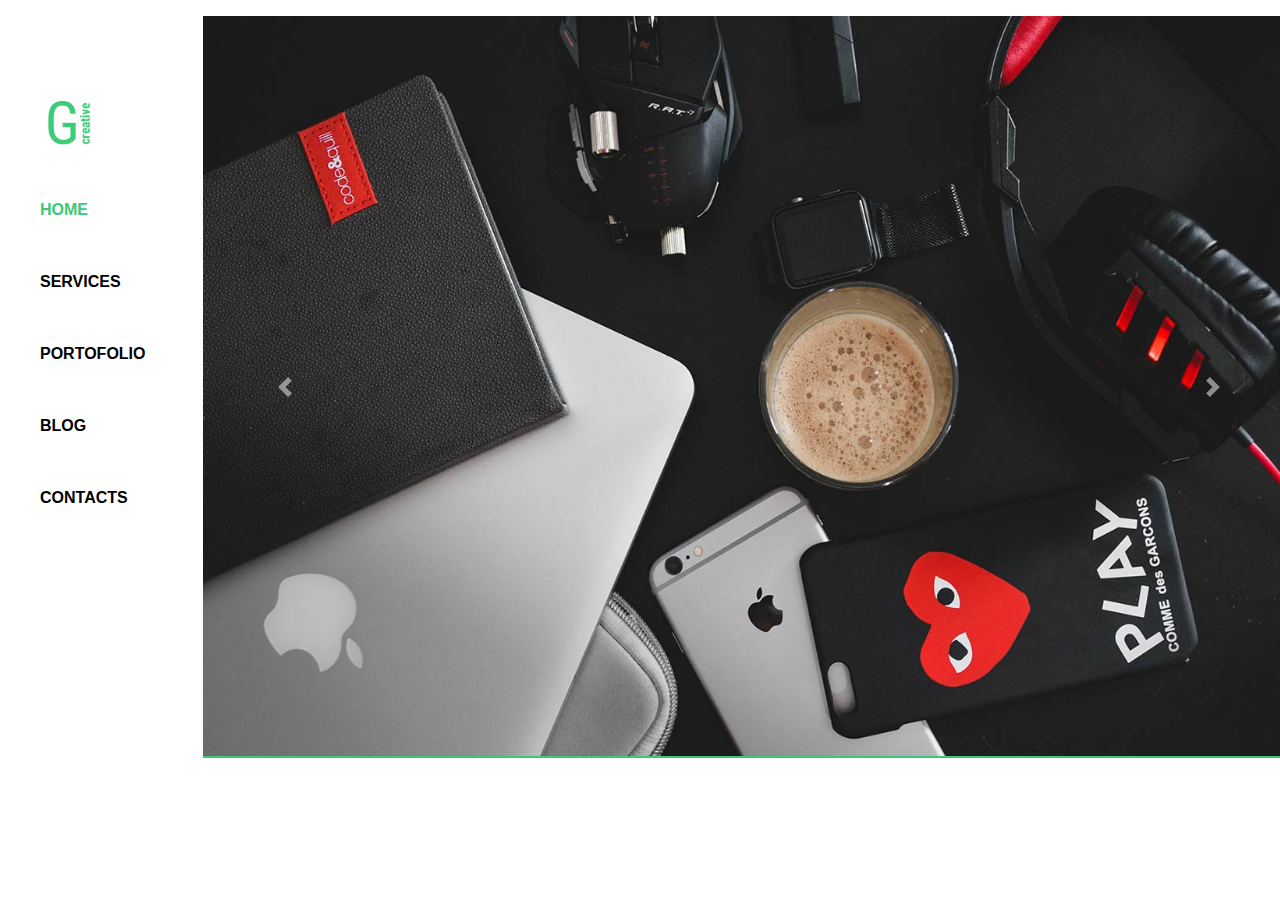
<file: index.html>
<!DOCTYPE html>
<html lang="en">

<head>
    <meta charset="UTF-8">
    <meta name="viewport" content="width=device-width, initial-scale=1.0">
    <title>GCreative/Home</title>
    <link href="css/style.css" rel="stylesheet">
    <link href="css/bootstrap.css" rel="stylesheet">
</head>

<body>
    <div class="row">
        <div class="col-12 col-md-4 col-lg-2 mt-5 sidebar">
            <a class="navbar-brand mt-5 mb-5 mx-auto" href="#">
                <img src="img/logo02.webp" style="width: 80%;" class="pl-5">
            </a>
            <ul class="text-uppercase">
                <li class="mx-auto mb-5">
                    <a class="font-weight-bold activepage" href="index.html">home<span class="sr-only">(current)</span></a>
                </li>
                <li class="mx-auto mb-5 mt-5">
                    <a class="font-weight-bold" href="services.html">services </a>
                </li>
                <li class="mx-auto mt-5 mb-5">
                    <a class="font-weight-bold" href="portofolio.html">portofolio </a>
                </li>
                <li class="mx-auto mb-5 mt-5">
                    <a class="font-weight-bold" href="blog.html">blog </a>
                </li>
                <li class="mx-auto mb-5 mt-5">
                    <a class="font-weight-bold" href="contact.html">contacts </a>
                </li>
            </ul>
        </div>
        <div class="col-12 col-md-8 col-lg-10 mt-3">
            <div class="row">
                <!--SLIDER-->
                <div id="carouselExampleFade" class="carousel slide carousel-fade w-100 mx-auto" data-ride="carousel">
                    <div class="carousel-inner">
                        <div class="carousel-item active h-50">
                            <img class="d-block w-100" src="img/c005.jpg" alt="First slide" style="height: 740px;">
                            <!--h5>Website prototype developement</h5>
                            <p>Lorem ipsum dolor sit amet consectetur adipisicing elit. Vitae quis nihil eveniet illum quae nisi, voluptas deleniti impedit ab odio ducimus cupiditate rerum dolorum, quaerat in porro error eligendi? Necessitatibus?</p-->
                        </div>
                        <div class="carousel-item">
                            <img class="d-block w-100" src="img/pic2.jpg" alt="Second slide" style="height: 740px;">
                        </div>
                        <div class="carousel-item">
                            <img class="d-block w-100" src="img/pic3.jpg" alt="Third slide" style="height: 740px;">
                        </div>
                    </div>
                    <a class="carousel-control-prev" href="#carouselExampleFade" role="button" data-slide="prev">
                        <span class="carousel-control-prev-icon" aria-hidden="true"></span>
                        <span class="sr-only">Previous</span>
                    </a>
                    <a class="carousel-control-next" href="#carouselExampleFade" role="button" data-slide="next">
                        <span class="carousel-control-next-icon" aria-hidden="true"></span>
                        <span class="sr-only">Next</span>
                    </a>
                </div>
                <!--SLIDER-->
            </div>
        </div>
    </div>

    <script src="js/jquery.js"></script>
    <script src="js/bootstrap.js"></script>
</body>

</html>
</file>
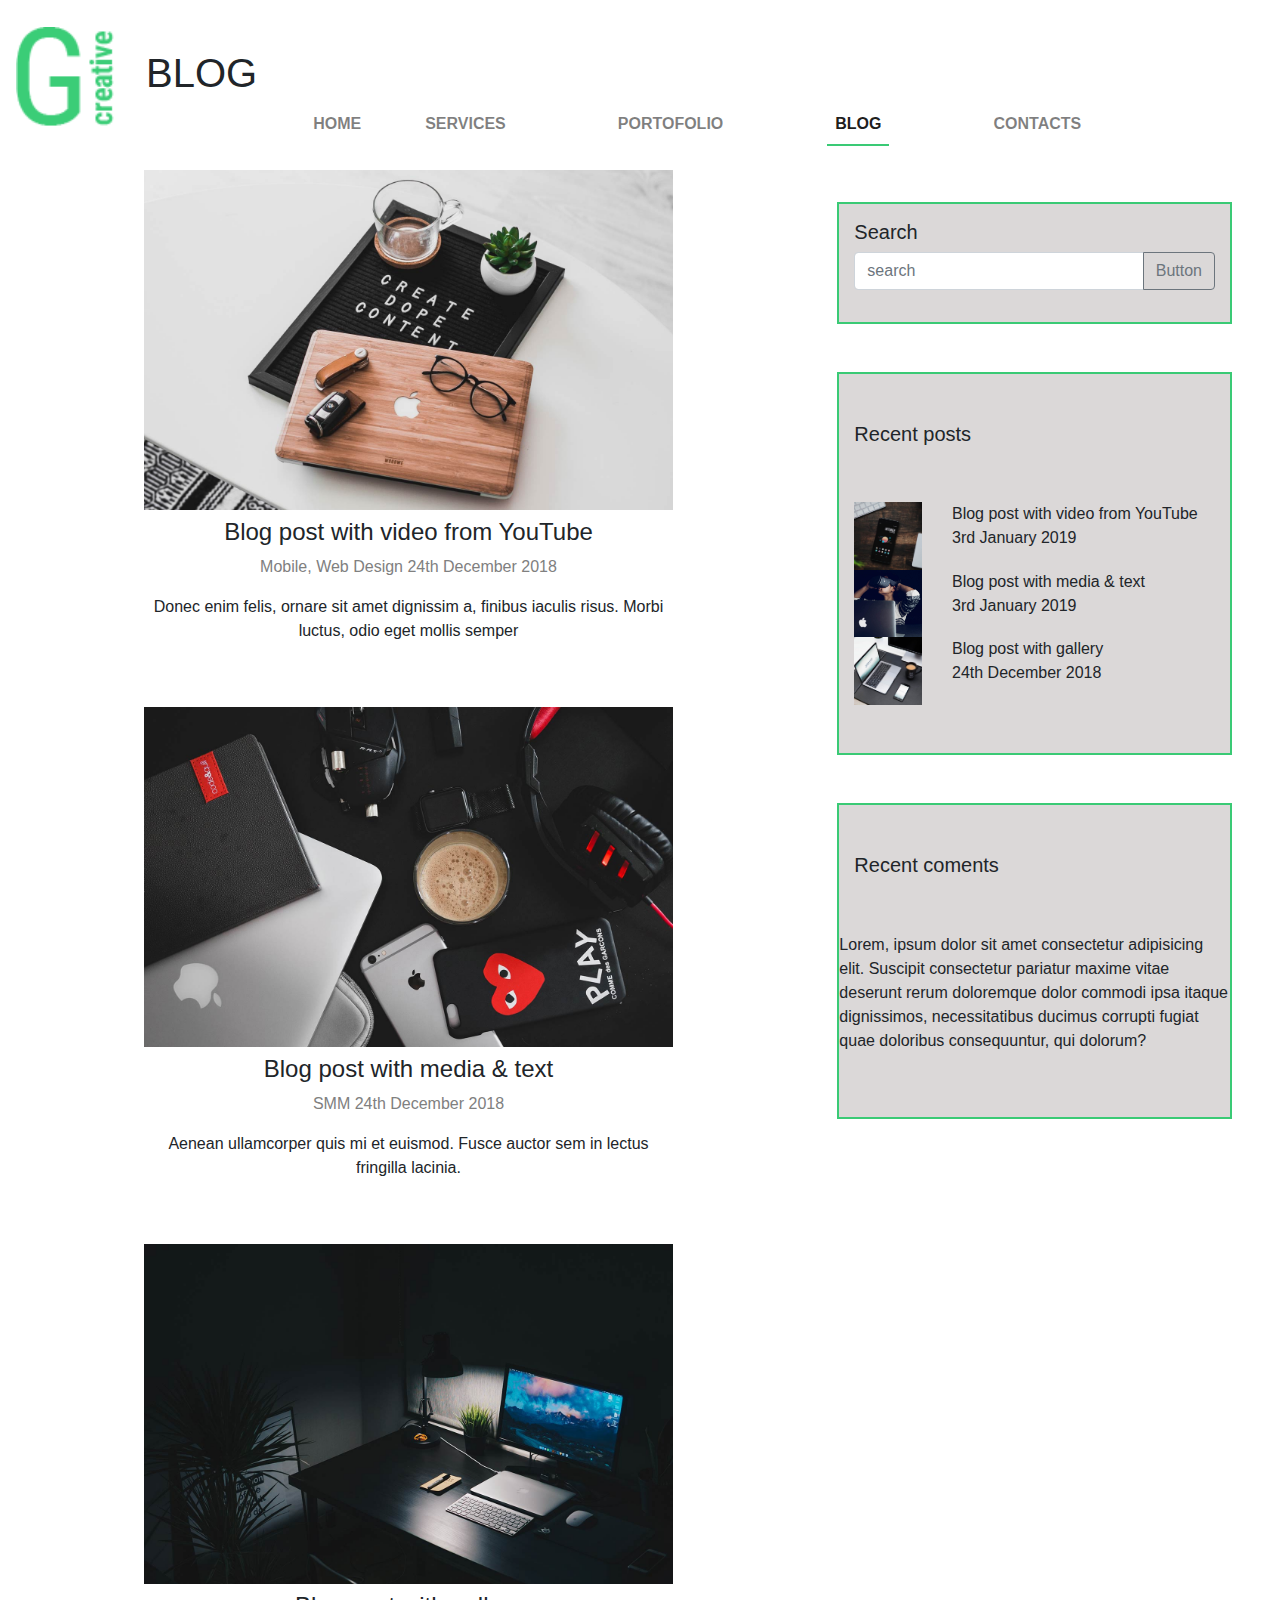
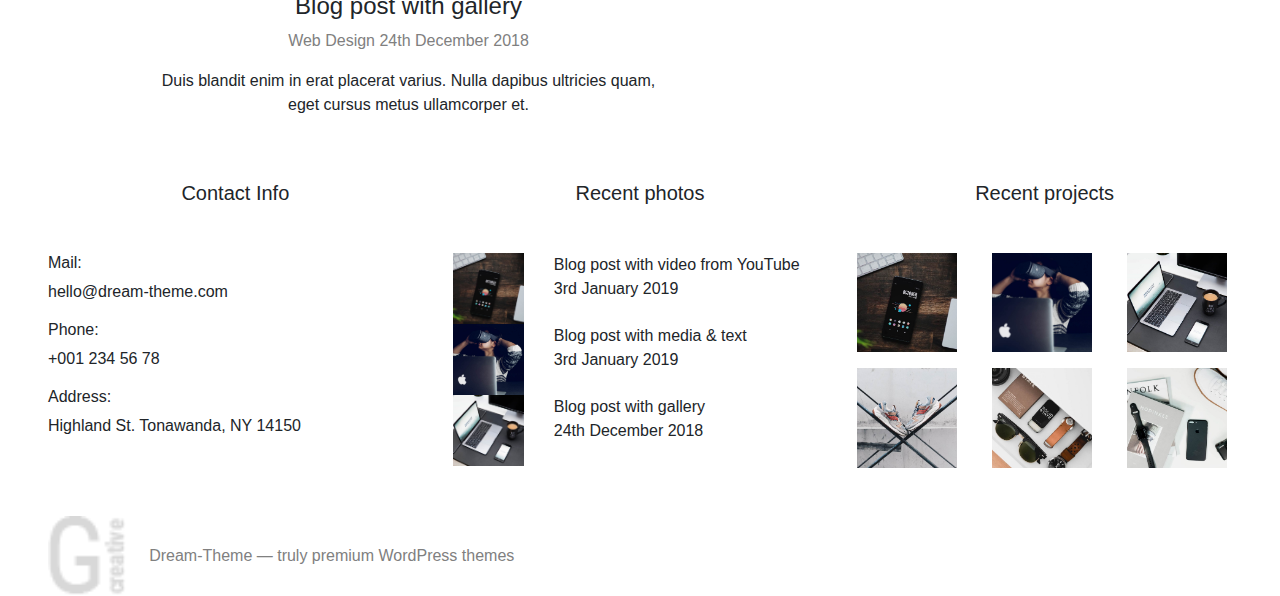
<file: blog.html>
<!DOCTYPE html>
<html lang="en">

<head>
    <meta charset="UTF-8">
    <meta name="viewport" content="width=device-width, initial-scale=1.0">
    <title>SGCreative/Blog</title>
    <link href="css/style.css" rel="stylesheet">
    <link href="css/bootstrap.css" rel="stylesheet">
</head>

<body>
    <nav class="navbar navbar-expand-lg navbar-light bg-light text-uppercase">
        <a class="navbar-brand" href="#">
            <img src="img/logo02.webp" style="width: 150%;">
        </a>
        <header class="ml-0 ml-md-5 ml-lg-5">
            <h1>Blog</h1>
        </header>
        <button class="navbar-toggler" type="button" data-toggle="collapse" data-target="#navbarSupportedContent" aria-controls="navbarSupportedContent" aria-expanded="false" aria-label="Toggle navigation">
          <span class="navbar-toggler-icon"></span>
        </button>

        <div class="collapse navbar-collapse mt-2 mt-md-5 mt-lg-5 ml-5 pt-0 pt-md-5 pt-lg-5" id="navbarSupportedContent">
            <ul class="navbar-nav mr-auto">
                <li class="nav-item">
                    <a class="nav-link font-weight-bold" href="index.html">home</a>
                </li>
                <li class="nav-item ml-0 ml-md-3 ml-lg-5 mr-auto mr-md-3 mr-lg-5">
                    <a class="nav-link font-weight-bold" href="services.html">services </a>
                </li>
                <li class="nav-item ml-0 ml-md-3 ml-lg-5 mr-auto mr-md-3 mr-lg-5">
                    <a class="nav-link font-weight-bold" href="portofolio.html">portofolio <span class="sr-only">(current)</span></a>
                </li>
                <li class="nav-item ml-0 ml-md-3 ml-lg-5 mr-auto mr-md-3 mr-lg-5 active">
                    <a class="nav-link font-weight-bold" href="blog.html">blog </a>
                </li>
                <li class="nav-item ml-0 ml-md-3 ml-lg-5 mr-auto mr-md-3 mr-lg-5">
                    <a class="nav-link font-weight-bold" href="contact.html">contacts </a>
                </li>
            </ul>
        </div>
    </nav>
    <div class="row ml-5 mr-5">
        <div class="col-7 col-md-6 col-lg-8 mt-3">
            <div class="row">
                <!--CARDS-->
                <div class="card col-9 text-center mb-5 pl-5 ml-5 w-100">
                    <img class="card-img-top" src="img/c000.jpg" alt="fistpic">
                    <div class="card-body mt-2">
                        <h4>Blog post with video from YouTube</h4>
                        <p class="card-text mt-1">Mobile, Web Design 24th December 2018</p>
                        <p>Donec enim felis, ornare sit amet dignissim a, finibus iaculis risus. Morbi luctus, odio eget mollis semper</p>
                    </div>
                </div>
                <div class="card col-9 text-center mb-5 pl-5 ml-5 w-100">
                    <img class="card-img-top" src="img/c005.jpg" alt="secondpic">
                    <div class="card-body mt-2">
                        <h4>Blog post with media & text</h4>
                        <p class="card-text">SMM 24th December 2018</p>
                        <p>Aenean ullamcorper quis mi et euismod. Fusce auctor sem in lectus fringilla lacinia.</p>
                    </div>
                </div>
                <div class="card col-9 text-center mb-5 pl-5 ml-5 w-100">
                    <img class="card-img-top" src="img/c002.jpg" alt="thirdpic">
                    <div class="card-body mt-2">
                        <h4>Blog post with gallery</h4>
                        <p class="card-text">Web Design 24th December 2018</p>
                        <p>Duis blandit enim in erat placerat varius. Nulla dapibus ultricies quam, eget cursus metus ullamcorper et.</p>
                    </div>
                </div>
            </div>
        </div>
        <div class="col-5 col-md-6 col-lg-4 mt-5">
            <div class="row">
                <div class="col-12 bg-card pt-3 pb-3">
                    <h5>Search</h5>
                    <div class="input-group mb-3 mt-2">
                        <input type="text" class="form-control" placeholder="search" aria-label="Recipient's username" aria-describedby="button-addon2">
                        <div class="input-group-append">
                            <button class="btn btn-outline-secondary" type="button" id="button-addon2">Button</button>
                        </div>
                    </div>
                </div>
                <div class="col-12 bg-card mt-5">
                    <h5 class="pt-5">Recent posts</h5>
                    <div class="row pt-5 pb-5">
                        <div class="col-3">
                            <img src="img/pic1.jpg" width="100%">
                        </div>
                        <div class="col-9">
                            <p>Blog post with video from YouTube <br> 3rd January 2019</p>
                        </div>
                        <div class="col-3">
                            <img src="img/pic2.jpg" width="100%">
                        </div>
                        <div class="col-9">
                            <p>Blog post with media & text <br> 3rd January 2019</p>
                        </div>
                        <div class="col-3">
                            <img src="img/pic3.jpg" width="100%">
                        </div>
                        <div class="col-9">
                            <p>Blog post with gallery <br> 24th December 2018</p>
                        </div>
                    </div>
                </div>
                <div class="col-12 bg-card mt-5">
                    <h5 class="pt-5">Recent coments</h5>
                    <div class="row pt-5 pb-5">
                        <div>
                            <p>Lorem, ipsum dolor sit amet consectetur adipisicing elit. Suscipit consectetur pariatur maxime vitae deserunt rerum doloremque dolor commodi ipsa itaque dignissimos, necessitatibus ducimus corrupti fugiat quae doloribus consequuntur,
                                qui dolorum?</p>
                        </div>
                    </div>
                </div>
            </div>
        </div>
        <!--CARDS-->

        <!--FOOTER-->
        <footer class="row">
            <div class="col-6 col-md-4 col-lg-4 mx-auto">
                <h5 class="text-center mb-5">Contact Info</h5>
                <h6>Mail:</h6>
                <p>hello@dream-theme.com</p>
                <h6>Phone:</h6>
                <p>+001 234 56 78</p>
                <h6>Address:</h6>
                <p>Highland St. Tonawanda, NY 14150</p>
            </div>
            <div class="col-6 col-md-4 col-lg-4 mx-auto">
                <h5 class="text-center mb-5">Recent photos</h5>
                <div class="row">
                    <div class="col-3">
                        <img src="img/pic1.jpg" width="100%">
                    </div>
                    <div class="col-9">
                        <p>Blog post with video from YouTube <br> 3rd January 2019</p>
                    </div>
                    <div class="col-3">
                        <img src="img/pic2.jpg" width="100%">
                    </div>
                    <div class="col-9">
                        <p>Blog post with media & text <br> 3rd January 2019</p>
                    </div>
                    <div class="col-3">
                        <img src="img/pic3.jpg" width="100%">
                    </div>
                    <div class="col-9">
                        <p>Blog post with gallery <br> 24th December 2018</p>
                    </div>
                </div>
            </div>
            <div class="col-12 col-md-4 col-lg-4 mx-auto">
                <h5 class="text-center mb-5">Recent projects</h5>
                <div class="row">
                    <div class="col-4 mb-3">
                        <img src="img/pic1.jpg" width="95%">
                    </div>
                    <div class="col-4  mb-3">
                        <img src="img/pic2.jpg" width="95%">
                    </div>
                    <div class="col-4  mb-3">
                        <img src="img/pic3.jpg" width="95%">
                    </div>
                    <div class="col-4">
                        <img src="img/pic4.jpg" width="95%">
                    </div>
                    <div class="col-4">
                        <img src="img/pic5.jpg" width="95%">
                    </div>
                    <div class="col-4">
                        <img src="img/pic6.jpg" width="95%">
                    </div>
                </div>
            </div>
            <div class="col-12 mt-5">
                <div class="row">
                    <div class="col-3 col-md-1 col-lg-1">
                        <img src="img/logo05.webp" width="110%">
                    </div>
                    <div class="col-9 col-md-11 col-lg-11 mt-auto mb-auto pt-auto pb-auto">
                        <p class="mt-auto mb-auto pt-auto pb-auto" style="color: gray;">Dream-Theme — truly premium WordPress themes</p>
                    </div>
                </div>
            </div>
        </footer>
        <!--FOOTER-->

    </div>
    </div>
    </div>

    <script src="js/jquery.js"></script>
    <script src="js/bootstrap.js"></script>
</body>

</html>
</file>
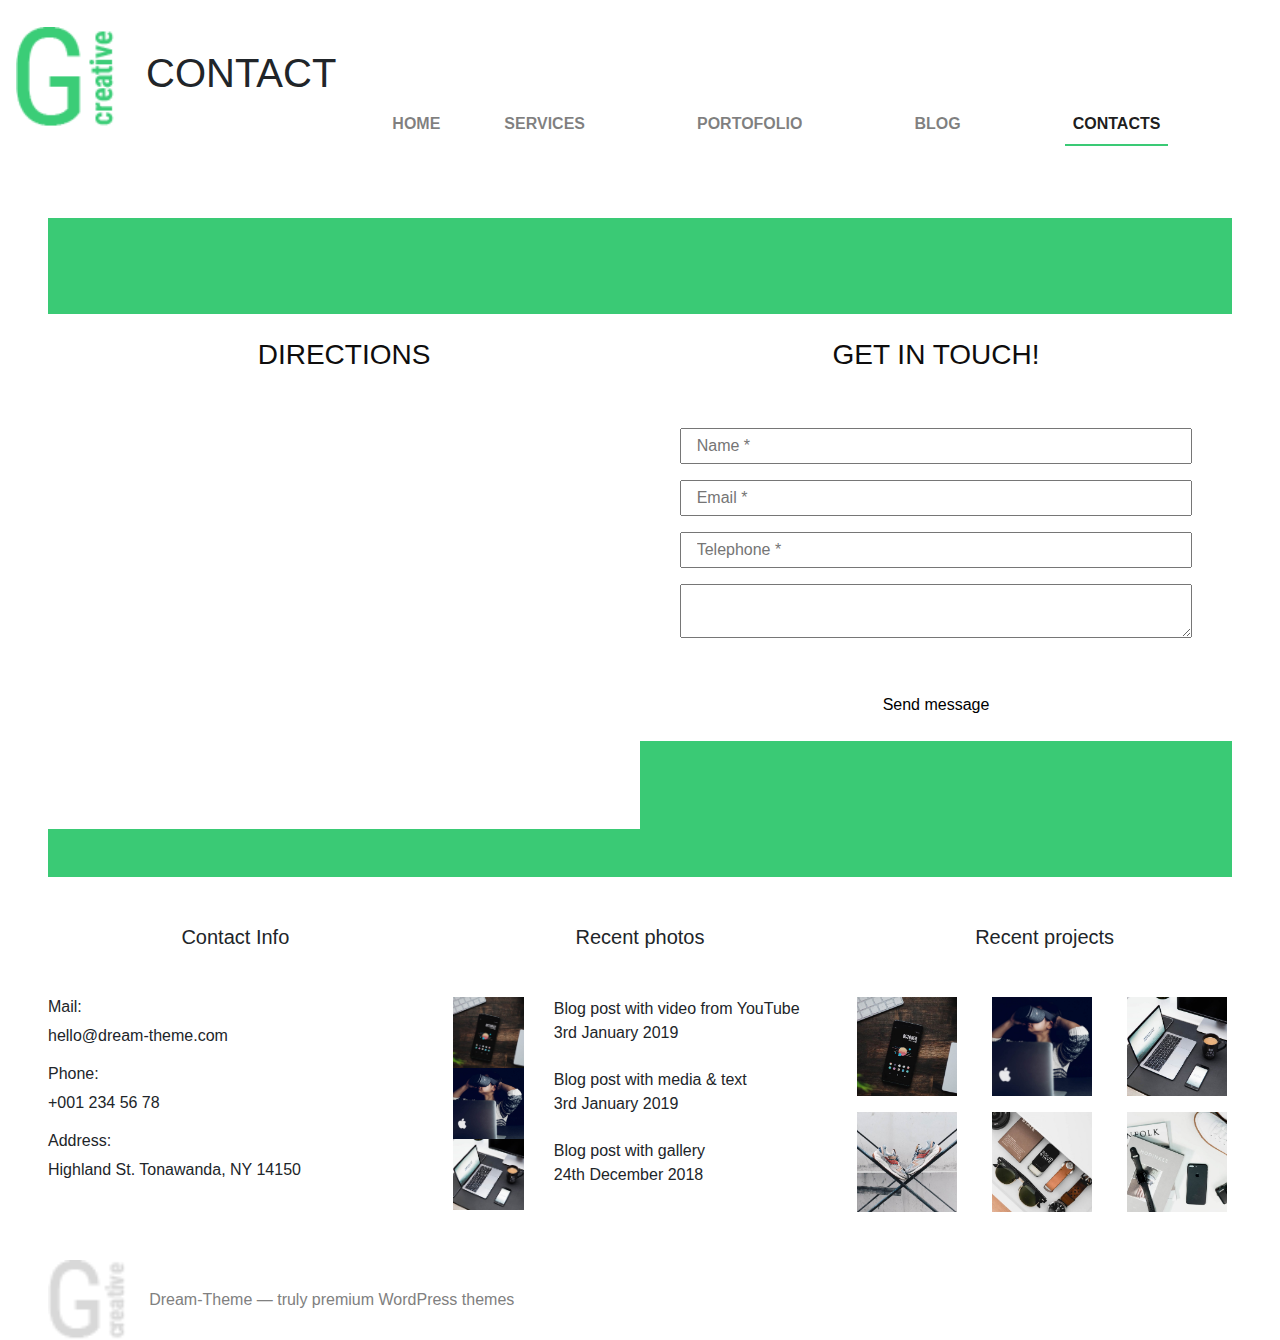
<file: contact.html>
<!DOCTYPE html>
<html lang="en">

<head>
    <meta charset="UTF-8">
    <meta name="viewport" content="width=device-width, initial-scale=1.0">
    <title>SGCreative/Contact</title>
    <link href="css/style.css" rel="stylesheet">
    <link href="css/bootstrap.css" rel="stylesheet">
</head>

<body>
    <nav class="navbar navbar-expand-lg navbar-light bg-light text-uppercase">
        <a class="navbar-brand" href="#">
            <img src="img/logo02.webp" style="width: 150%;">
        </a>
        <header class="ml-0 ml-md-5 ml-lg-5">
            <h1>Contact</h1>
        </header>
        <button class="navbar-toggler" type="button" data-toggle="collapse" data-target="#navbarSupportedContent" aria-controls="navbarSupportedContent" aria-expanded="false" aria-label="Toggle navigation">
          <span class="navbar-toggler-icon"></span>
        </button>

        <div class="collapse navbar-collapse mt-2 mt-md-5 mt-lg-5 ml-5 pt-0 pt-md-5 pt-lg-5" id="navbarSupportedContent">
            <ul class="navbar-nav mr-auto">
                <li class="nav-item">
                    <a class="nav-link font-weight-bold" href="index.html">home</a>
                </li>
                <li class="nav-item ml-0 ml-md-3 ml-lg-5 mr-auto mr-md-3 mr-lg-5">
                    <a class="nav-link font-weight-bold" href="services.html">services </a>
                </li>
                <li class="nav-item ml-0 ml-md-3 ml-lg-5 mr-auto mr-md-3 mr-lg-5">
                    <a class="nav-link font-weight-bold" href="portofolio.html">portofolio <span class="sr-only">(current)</span></a>
                </li>
                <li class="nav-item ml-0 ml-md-3 ml-lg-5 mr-auto mr-md-3 mr-lg-5">
                    <a class="nav-link font-weight-bold" href="blog.html">blog </a>
                </li>
                <li class="nav-item ml-0 ml-md-3 ml-lg-5 mr-auto mr-md-3 mr-lg-5 active">
                    <a class="nav-link font-weight-bold" href="contact.html">contacts </a>
                </li>
            </ul>
        </div>
    </nav>
    <div class="row">
        <div class="col-12 col-md-12 col-lg-12 mt-3">
            <div class="row ml-5 mr-5">
                <!--CARDS-->
                <div class="light-bg ml-auto mr-auto mt-5 pt-5 mb-5">
                    <div class="col-12 pt-5 pb-5">
                        <div class="row">
                            <div class="col-12 col-sm-12 col-md-6 col-lg-6 text-center mx-auto ">
                                <div class="row">
                                    <div class="col-12 bg-light mx-auto pt-4 pb-5">
                                        <h3 class="text-dark text-uppercase thirdFont pb-5">DIRECTIONS</h3>
                                        <iframe src="https://www.google.com/maps/embed?pb=!1m18!1m12!1m3!1d387193.30597903335!2d-74.25986859474052!3d40.69714941180199!2m3!1f0!2f0!3f0!3m2!1i1024!2i768!4f13.1!3m3!1m2!1s0x89c24fa5d33f083b%3A0xc80b8f06e177fe62!2sNew%20York%2C%20NY%2C%20USA!5e0!3m2!1sen!2s!4v1609704858806!5m2!1sen!2s"
                                            class="col-11" width="100%" height="346" frameborder="0" style="border:0;" allowfullscreen="" aria-hidden="false" tabindex="0"></iframe>
                                    </div>
                                </div>

                            </div>
                            <div class="col-12 col-sm-12 col-md-6 col-lg-6 text-center mt-5 mt-sm-5 mt-md-0 mt-lg-0 mx-auto">
                                <div class="row">
                                    <div class="col-12 bg-light mx-auto pt-4">
                                        <h3 class="text-dark text-uppercase thirdFont pb-5">GET IN TOUCH!</h3>
                                        <div class="row">
                                            <div class="col-11 mx-auto text-center">
                                                <form method="POST">
                                                    <input type="text" name="client-name" id="client-name" class="col-12 mb-3 pt-1 pb-1" placeholder="Name *" required>
                                                    <input type="email" name="client-emal" id="client-email" class="col-12 mb-3 pt-1 pb-1" placeholder="Email *">
                                                    <input type="tel" name="clent-tel" id="client-tel" class="col-12 mb-3 pt-1 pb-1" placeholder="Telephone *" required pattern="[0-9]{2}-[0-9]{3}-[0-9]{3}">
                                                    <textarea class="col-12 vh-20">
                                                        </textarea>
                                                    <div class="col-12 pt-5 mx-auto text-center pb-4">
                                                        <a href="#" class="top-button-small secondFont">Send message</a>
                                                    </div>
                                                </form>
                                            </div>
                                        </div>
                                    </div>
                                </div>
                            </div>
                        </div>
                    </div>
                </div>
                <!--CARDS-->

                <!--FOOTER-->
                <footer class="row">
                    <div class="col-6 col-md-4 col-lg-4 mx-auto">
                        <h5 class="text-center mb-5">Contact Info</h5>
                        <h6>Mail:</h6>
                        <p>hello@dream-theme.com</p>
                        <h6>Phone:</h6>
                        <p>+001 234 56 78</p>
                        <h6>Address:</h6>
                        <p>Highland St. Tonawanda, NY 14150</p>
                    </div>
                    <div class="col-6 col-md-4 col-lg-4 mx-auto">
                        <h5 class="text-center mb-5">Recent photos</h5>
                        <div class="row">
                            <div class="col-3">
                                <img src="img/pic1.jpg" width="100%">
                            </div>
                            <div class="col-9">
                                <p>Blog post with video from YouTube <br> 3rd January 2019</p>
                            </div>
                            <div class="col-3">
                                <img src="img/pic2.jpg" width="100%">
                            </div>
                            <div class="col-9">
                                <p>Blog post with media & text <br> 3rd January 2019</p>
                            </div>
                            <div class="col-3">
                                <img src="img/pic3.jpg" width="100%">
                            </div>
                            <div class="col-9">
                                <p>Blog post with gallery <br> 24th December 2018</p>
                            </div>
                        </div>
                    </div>
                    <div class="col-12 col-md-4 col-lg-4 mx-auto">
                        <h5 class="text-center mb-5">Recent projects</h5>
                        <div class="row">
                            <div class="col-4 mb-3">
                                <img src="img/pic1.jpg" width="95%">
                            </div>
                            <div class="col-4  mb-3">
                                <img src="img/pic2.jpg" width="95%">
                            </div>
                            <div class="col-4  mb-3">
                                <img src="img/pic3.jpg" width="95%">
                            </div>
                            <div class="col-4">
                                <img src="img/pic4.jpg" width="95%">
                            </div>
                            <div class="col-4">
                                <img src="img/pic5.jpg" width="95%">
                            </div>
                            <div class="col-4">
                                <img src="img/pic6.jpg" width="95%">
                            </div>
                        </div>
                    </div>
                    <div class="col-12 mt-5">
                        <div class="row">
                            <div class="col-3 col-md-1 col-lg-1">
                                <img src="img/logo05.webp" width="110%">
                            </div>
                            <div class="col-9 col-md-11 col-lg-11 mt-auto mb-auto pt-auto pb-auto">
                                <p class="mt-auto mb-auto pt-auto pb-auto" style="color: gray;">Dream-Theme — truly premium WordPress themes</p>
                            </div>
                        </div>
                    </div>
                </footer>
                <!--FOOTER-->

            </div>
        </div>
    </div>

    <script src="js/jquery.js"></script>
    <script src="js/bootstrap.js"></script>
</body>

</html>
</file>
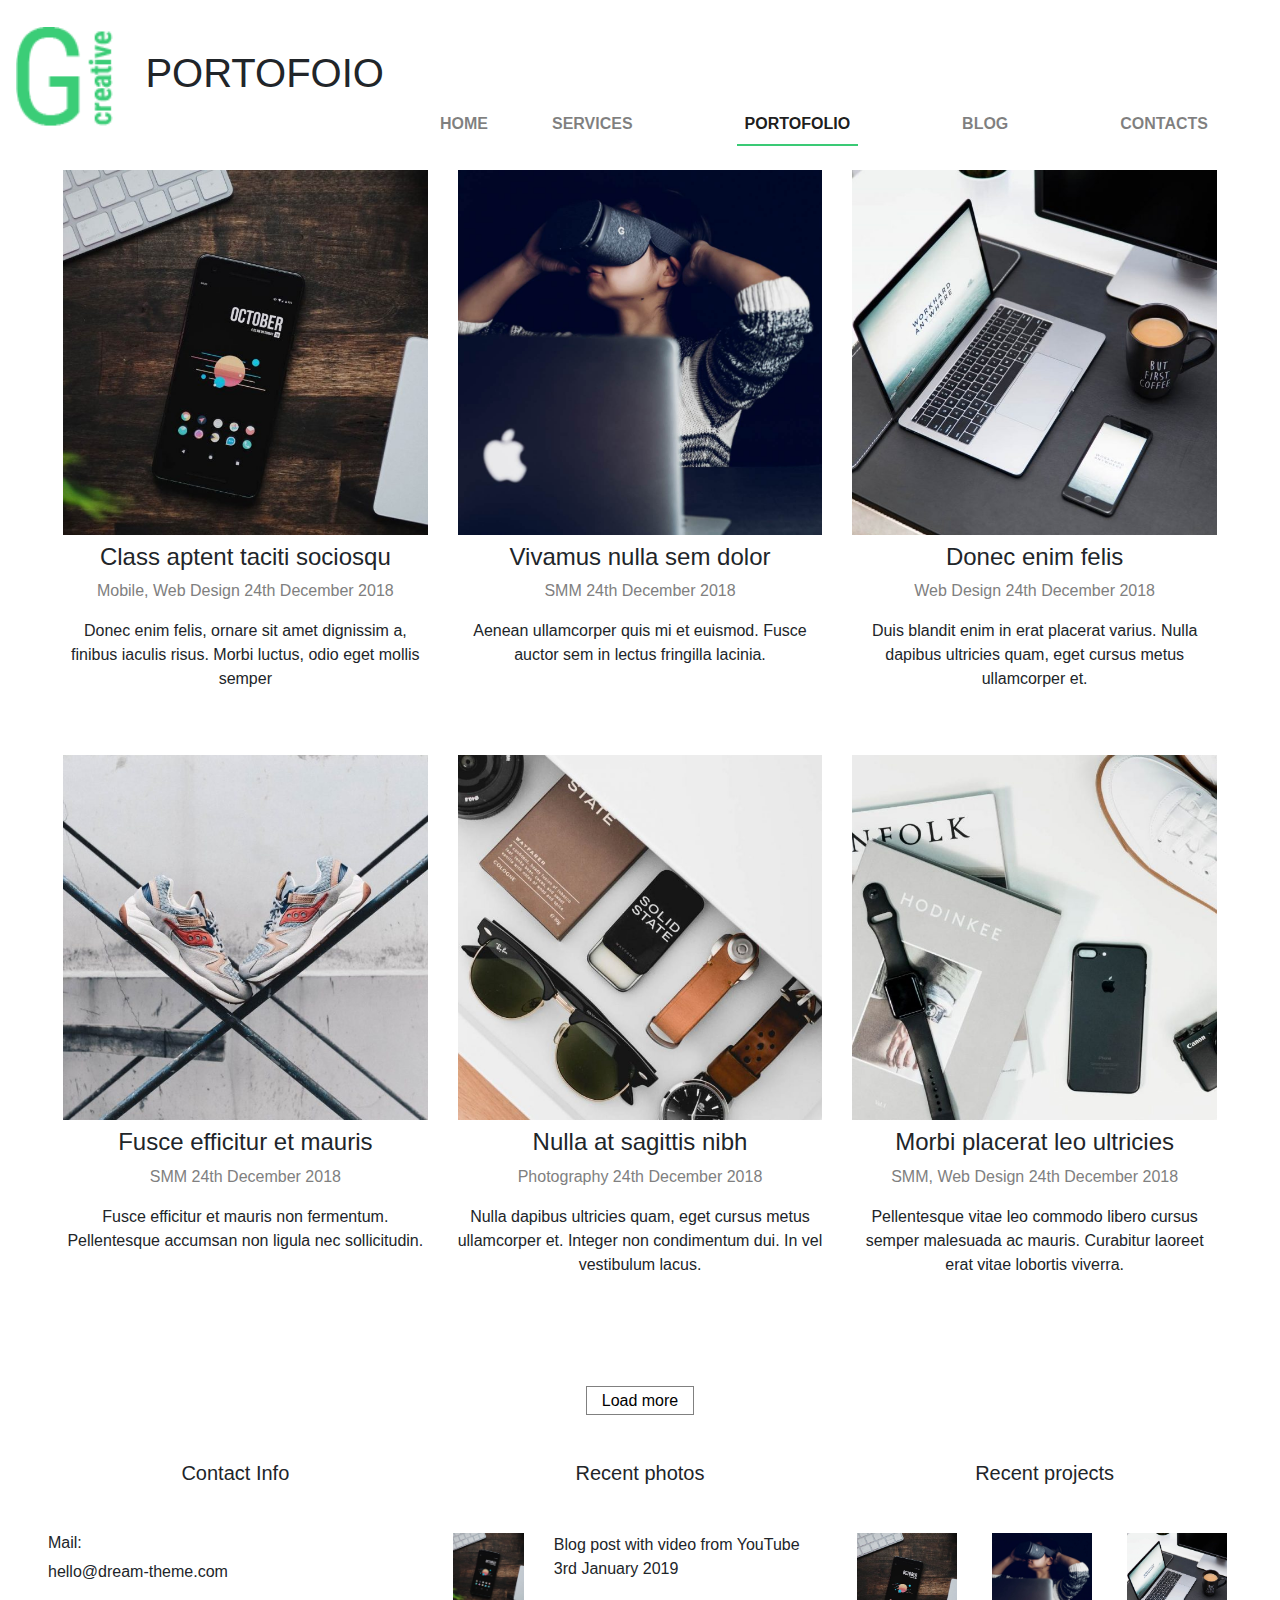
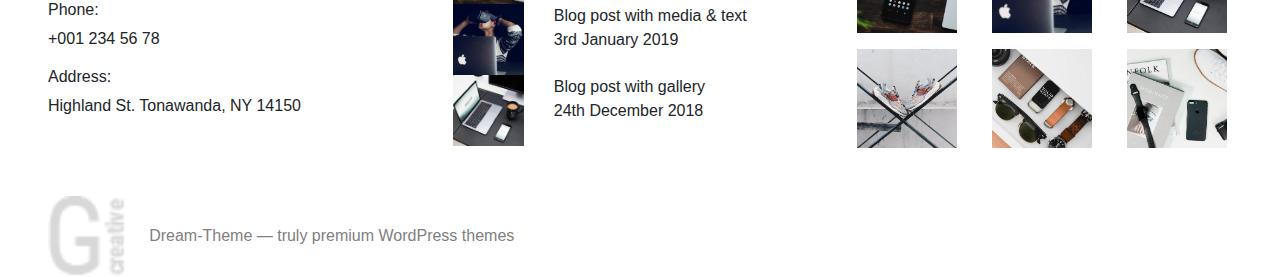
<file: portofolio.html>
<!DOCTYPE html>
<html lang="en">

<head>
    <meta charset="UTF-8">
    <meta name="viewport" content="width=device-width, initial-scale=1.0">
    <title>SGCreative/Portofolio</title>
    <link href="css/style.css" rel="stylesheet">
    <link href="css/bootstrap.css" rel="stylesheet">
</head>

<body>
    <nav class="navbar navbar-expand-lg navbar-light bg-light text-uppercase">
        <a class="navbar-brand" href="#">
            <img src="img/logo02.webp" style="width: 150%;">
        </a>
        <header class="ml-0 ml-md-5 ml-lg-5">
            <h1>Portofoio</h1>
        </header>
        <button class="navbar-toggler" type="button" data-toggle="collapse" data-target="#navbarSupportedContent" aria-controls="navbarSupportedContent" aria-expanded="false" aria-label="Toggle navigation">
          <span class="navbar-toggler-icon"></span>
        </button>

        <div class="collapse navbar-collapse mt-2 mt-md-5 mt-lg-5 ml-5 pt-0 pt-md-5 pt-lg-5" id="navbarSupportedContent">
            <ul class="navbar-nav mr-auto">
                <li class="nav-item">
                    <a class="nav-link font-weight-bold" href="index.html">home</a>
                </li>
                <li class="nav-item ml-0 ml-md-3 ml-lg-5 mr-auto mr-md-3 mr-lg-5">
                    <a class="nav-link font-weight-bold" href="services.html">services </a>
                </li>
                <li class="nav-item ml-0 ml-md-3 ml-lg-5 mr-auto mr-md-3 mr-lg-5 active">
                    <a class="nav-link font-weight-bold" href="portofolio.html">portofolio <span class="sr-only">(current)</span></a>
                </li>
                <li class="nav-item ml-0 ml-md-3 ml-lg-5 mr-auto mr-md-3 mr-lg-5">
                    <a class="nav-link font-weight-bold" href="blog.html">blog </a>
                </li>
                <li class="nav-item ml-0 ml-md-3 ml-lg-5 mr-auto mr-md-3 mr-lg-5">
                    <a class="nav-link font-weight-bold" href="contact.html">contacts </a>
                </li>
            </ul>
        </div>
    </nav>
    <div class="row">
        <div class="col-12 col-md-12 col-lg-12 mt-3">
            <div class="row ml-5 mr-5">
                <!--CARDS-->
                <div class="card col-4 text-center mb-5">
                    <img class="card-img-top" src="img/pic1.jpg" alt="fistpic">
                    <div class="card-body mt-2">
                        <h4>Class aptent taciti sociosqu</h4>
                        <p class="card-text mt-1">Mobile, Web Design 24th December 2018</p>
                        <p>Donec enim felis, ornare sit amet dignissim a, finibus iaculis risus. Morbi luctus, odio eget mollis semper</p>
                    </div>
                </div>
                <div class="card col-4 text-center mb-5">
                    <img class="card-img-top" src="img/pic2.jpg" alt="secondpic">
                    <div class="card-body mt-2">
                        <h4>Vivamus nulla sem dolor</h4>
                        <p class="card-text">SMM 24th December 2018</p>
                        <p>Aenean ullamcorper quis mi et euismod. Fusce auctor sem in lectus fringilla lacinia.</p>
                    </div>
                </div>
                <div class="card col-4 text-center mb-5">
                    <img class="card-img-top" src="img/pic3.jpg" alt="thirdpic">
                    <div class="card-body mt-2">
                        <h4>Donec enim felis</h4>
                        <p class="card-text">Web Design 24th December 2018</p>
                        <p>Duis blandit enim in erat placerat varius. Nulla dapibus ultricies quam, eget cursus metus ullamcorper et.</p>
                    </div>
                </div>
                <div class="card col-4 text-center mb-5">
                    <img class="card-img-top" src="img/pic4.jpg" alt="fourthpic">
                    <div class="card-body mt-2">
                        <h4>Fusce efficitur et mauris</h4>
                        <p class="card-text"> SMM 24th December 2018</p>
                        <p>Fusce efficitur et mauris non fermentum. Pellentesque accumsan non ligula nec sollicitudin.</p>
                    </div>
                </div>
                <div class="card col-4 text-center mb-5">
                    <img class="card-img-top" src="img/pic5.jpg" alt="fifthpic">
                    <div class="card-body mt-2">
                        <h4>Nulla at sagittis nibh</h4>
                        <p class="card-text">Photography 24th December 2018</p>
                        <p>Nulla dapibus ultricies quam, eget cursus metus ullamcorper et. Integer non condimentum dui. In vel vestibulum lacus.</p>
                    </div>
                </div>
                <div class="card col-4 text-center mb-5">
                    <img class="card-img-top" src="img/pic6.jpg" alt="sixthpix">
                    <div class="card-body mt-2">
                        <h4>Morbi placerat leo ultricies</h4>
                        <p class="card-text">SMM, Web Design 24th December 2018</p>
                        <p>Pellentesque vitae leo commodo libero cursus semper malesuada ac mauris. Curabitur laoreet erat vitae lobortis viverra.</p>
                    </div>
                </div>
                <div class="col-12">
                    <div class="row">
                        <div class="col-4 mr-auto ml-auto mt-5 mb-5 text-center">
                            <a href="#" class="loadMorebtn mr-auto ml-auto">Load more</a>
                        </div>
                    </div>
                </div>
                <!--CARDS-->

                <!--FOOTER-->
                <footer class="row">
                    <div class="col-6 col-md-4 col-lg-4 mx-auto">
                        <h5 class="text-center mb-5">Contact Info</h5>
                        <h6>Mail:</h6>
                        <p>hello@dream-theme.com</p>
                        <h6>Phone:</h6>
                        <p>+001 234 56 78</p>
                        <h6>Address:</h6>
                        <p>Highland St. Tonawanda, NY 14150</p>
                    </div>
                    <div class="col-6 col-md-4 col-lg-4 mx-auto">
                        <h5 class="text-center mb-5">Recent photos</h5>
                        <div class="row">
                            <div class="col-3">
                                <img src="img/pic1.jpg" width="100%">
                            </div>
                            <div class="col-9">
                                <p>Blog post with video from YouTube <br> 3rd January 2019</p>
                            </div>
                            <div class="col-3">
                                <img src="img/pic2.jpg" width="100%">
                            </div>
                            <div class="col-9">
                                <p>Blog post with media & text <br> 3rd January 2019</p>
                            </div>
                            <div class="col-3">
                                <img src="img/pic3.jpg" width="100%">
                            </div>
                            <div class="col-9">
                                <p>Blog post with gallery <br> 24th December 2018</p>
                            </div>
                        </div>
                    </div>
                    <div class="col-12 col-md-4 col-lg-4 mx-auto">
                        <h5 class="text-center mb-5">Recent projects</h5>
                        <div class="row">
                            <div class="col-4 mb-3">
                                <img src="img/pic1.jpg" width="95%">
                            </div>
                            <div class="col-4  mb-3">
                                <img src="img/pic2.jpg" width="95%">
                            </div>
                            <div class="col-4  mb-3">
                                <img src="img/pic3.jpg" width="95%">
                            </div>
                            <div class="col-4">
                                <img src="img/pic4.jpg" width="95%">
                            </div>
                            <div class="col-4">
                                <img src="img/pic5.jpg" width="95%">
                            </div>
                            <div class="col-4">
                                <img src="img/pic6.jpg" width="95%">
                            </div>
                        </div>
                    </div>
                    <div class="col-12 mt-5">
                        <div class="row">
                            <div class="col-3 col-md-1 col-lg-1">
                                <img src="img/logo05.webp" width="110%">
                            </div>
                            <div class="col-9 col-md-11 col-lg-11 mt-auto mb-auto pt-auto pb-auto">
                                <p class="mt-auto mb-auto pt-auto pb-auto" style="color: gray;">Dream-Theme — truly premium WordPress themes</p>
                            </div>
                        </div>
                    </div>
                </footer>
                <!--FOOTER-->

            </div>
        </div>
    </div>

    <script src="js/jquery.js"></script>
    <script src="js/bootstrap.js"></script>
</body>

</html>
</file>
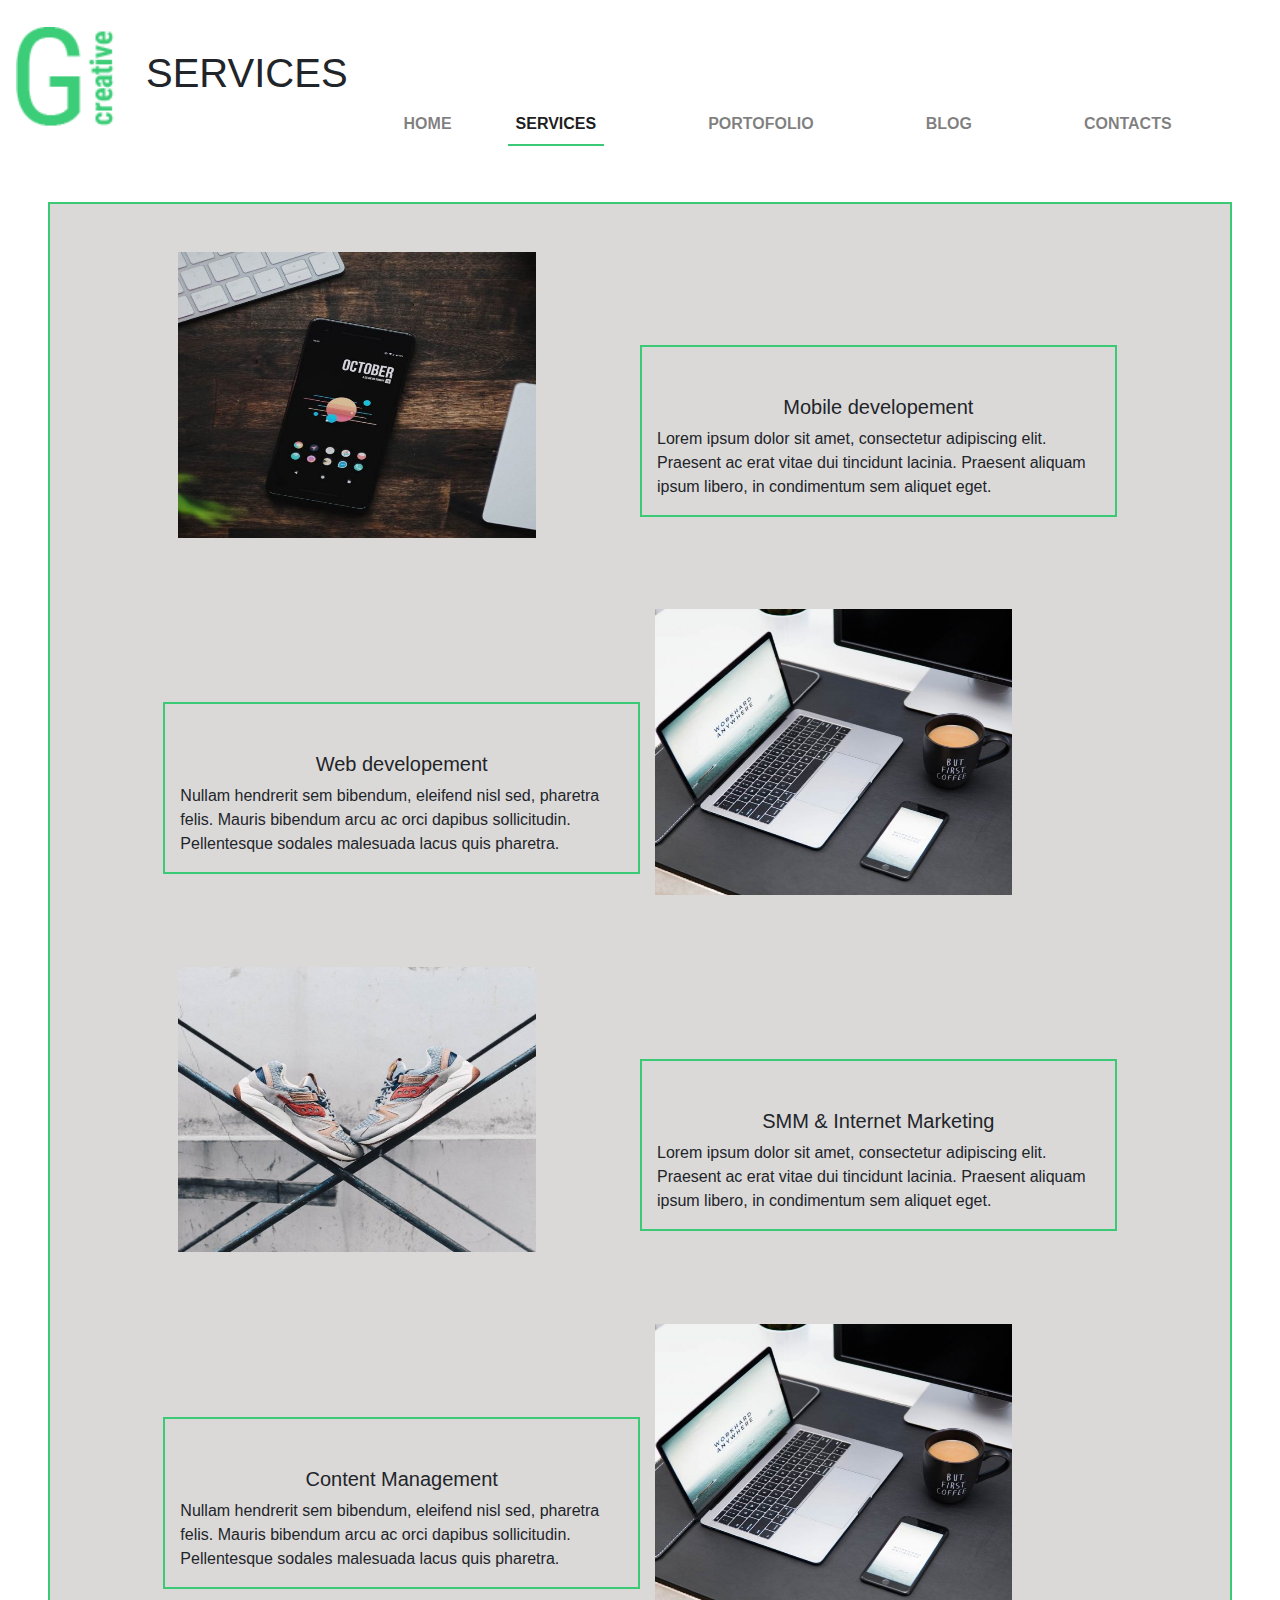
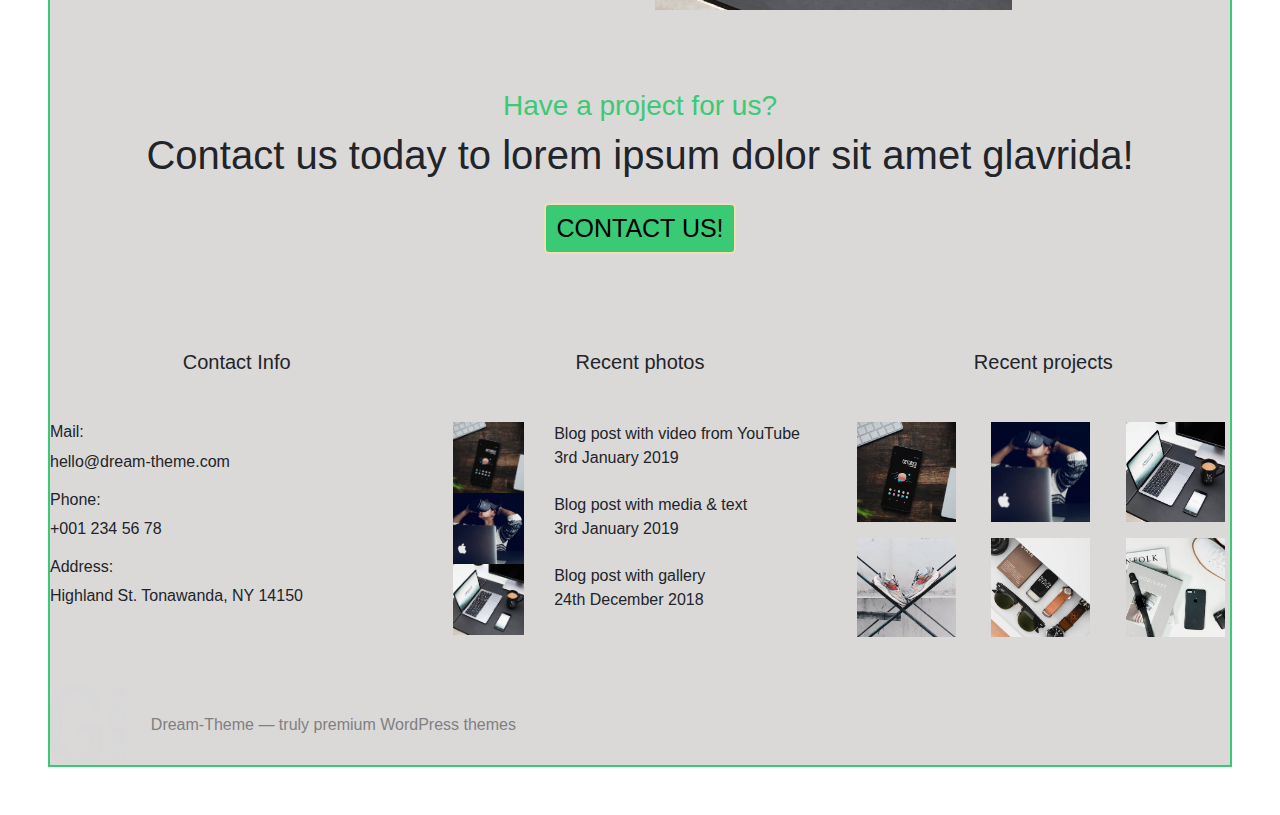
<file: services.html>
<!DOCTYPE html>
<html lang="en">

<head>
    <meta charset="UTF-8">
    <meta name="viewport" content="width=device-width, initial-scale=1.0">
    <title>SGCreative/Services</title>
    <link href="css/style.css" rel="stylesheet">
    <link href="css/bootstrap.css" rel="stylesheet">
</head>

<body>
    <nav class="navbar navbar-expand-lg navbar-light bg-light text-uppercase">
        <a class="navbar-brand" href="#">
            <img src="img/logo02.webp" style="width: 150%;">
        </a>
        <header class="ml-0 ml-md-5 ml-lg-5">
            <h1>Services</h1>
        </header>
        <button class="navbar-toggler" type="button" data-toggle="collapse" data-target="#navbarSupportedContent" aria-controls="navbarSupportedContent" aria-expanded="false" aria-label="Toggle navigation">
          <span class="navbar-toggler-icon"></span>
        </button>

        <div class="collapse navbar-collapse mt-2 mt-md-5 mt-lg-5 ml-5 pt-0 pt-md-5 pt-lg-5" id="navbarSupportedContent">
            <ul class="navbar-nav mr-auto">
                <li class="nav-item">
                    <a class="nav-link font-weight-bold" href="index.html">home</a>
                </li>
                <li class="nav-item ml-0 ml-md-3 ml-lg-5 mr-auto mr-md-3 mr-lg-5 active">
                    <a class="nav-link font-weight-bold" href="services.html">services </a>
                </li>
                <li class="nav-item ml-0 ml-md-3 ml-lg-5 mr-auto mr-md-3 mr-lg-5">
                    <a class="nav-link font-weight-bold" href="portofolio.html">portofolio <span class="sr-only">(current)</span></a>
                </li>
                <li class="nav-item ml-0 ml-md-3 ml-lg-5 mr-auto mr-md-3 mr-lg-5">
                    <a class="nav-link font-weight-bold" href="blog.html">blog </a>
                </li>
                <li class="nav-item ml-0 ml-md-3 ml-lg-5 mr-auto mr-md-3 mr-lg-5">
                    <a class="nav-link font-weight-bold" href="contact.html">contacts </a>
                </li>
            </ul>
        </div>
    </nav>
    <div class="row">
        <div class="col-12 col-md-12 col-lg-12 mt-5 mb-5">
            <div class="row ml-5 mr-5 bg-card pt-5">
                <!--CARDS-->
                <div class="col-10 mx-auto">
                    <div class="row mx-auto">
                        <div class="col-6">
                            <img src="img/pic1.jpg" alt="mobile developement" style="height: 80%; width: 80%;">
                        </div>
                        <div class="col-6 bg-card mt-auto mb-auto" style="height: 90%; width: 80%;">
                            <h5 class="mt-5 text-center">Mobile developement</h5>
                            <p>Lorem ipsum dolor sit amet, consectetur adipiscing elit. Praesent ac erat vitae dui tincidunt lacinia. Praesent aliquam ipsum libero, in condimentum sem aliquet eget. </p>
                        </div>
                    </div>
                </div>
                <div class="col-10 mx-auto">
                    <div class="row mx-auto">
                        <div class="col-6 bg-card mt-auto mb-auto" style="height: 90%; width: 80%;">
                            <h5 class="mt-5 text-center">Web developement</h5>
                            <p>Nullam hendrerit sem bibendum, eleifend nisl sed, pharetra felis. Mauris bibendum arcu ac orci dapibus sollicitudin. Pellentesque sodales malesuada lacus quis pharetra.</p>
                        </div>
                        <div class="col-6">
                            <img src="img/pic3.jpg" alt="web developement" style="height: 80%; width: 80%;">
                        </div>
                    </div>
                </div>
                <div class="col-10 mx-auto">
                    <div class="row mx-auto">
                        <div class="col-6">
                            <img src="img/pic4.jpg" alt="SMM & Internet Marketing" style="height: 80%; width: 80%;">
                        </div>
                        <div class="col-6 bg-card mt-auto mb-auto" style="height: 90%; width: 80%;">
                            <h5 class="mt-5 text-center">SMM & Internet Marketing</h5>
                            <p>Lorem ipsum dolor sit amet, consectetur adipiscing elit. Praesent ac erat vitae dui tincidunt lacinia. Praesent aliquam ipsum libero, in condimentum sem aliquet eget. </p>
                        </div>
                    </div>
                </div>
                <div class="col-10 mx-auto">
                    <div class="row mx-auto">
                        <div class="col-6 bg-card mt-auto mb-auto" style="height: 80%; width: 80%;">
                            <h5 class="mt-5 text-center">Content Management</h5>
                            <p>Nullam hendrerit sem bibendum, eleifend nisl sed, pharetra felis. Mauris bibendum arcu ac orci dapibus sollicitudin. Pellentesque sodales malesuada lacus quis pharetra.</p>
                        </div>
                        <div class="col-6">
                            <img src="img/pic3.jpg" alt="Content Management" style="height: 80%; width: 80%;">
                        </div>
                    </div>
                </div>
                <!--CARDS-->

                <div class="col-12 mt-2 mb-5 ml-auto mr-auto text-center pb-5">
                    <h3 class="color-green">Have a project for us?</h3>
                    <h1>Contact us today to lorem ipsum dolor sit amet glavrida!</h1>
                    <button class="mt-3" id="btnContact"><a href="contact.html" class="text-uppercase">contact us!</a></button>
                </div>

                <!--FOOTER-->
                <footer class="row">
                    <div class="col-6 col-md-4 col-lg-4 mx-auto">
                        <h5 class="text-center mb-5">Contact Info</h5>
                        <h6>Mail:</h6>
                        <p>hello@dream-theme.com</p>
                        <h6>Phone:</h6>
                        <p>+001 234 56 78</p>
                        <h6>Address:</h6>
                        <p>Highland St. Tonawanda, NY 14150</p>
                    </div>
                    <div class="col-6 col-md-4 col-lg-4 mx-auto">
                        <h5 class="text-center mb-5">Recent photos</h5>
                        <div class="row">
                            <div class="col-3">
                                <img src="img/pic1.jpg" width="100%">
                            </div>
                            <div class="col-9">
                                <p>Blog post with video from YouTube <br> 3rd January 2019</p>
                            </div>
                            <div class="col-3">
                                <img src="img/pic2.jpg" width="100%">
                            </div>
                            <div class="col-9">
                                <p>Blog post with media & text <br> 3rd January 2019</p>
                            </div>
                            <div class="col-3">
                                <img src="img/pic3.jpg" width="100%">
                            </div>
                            <div class="col-9">
                                <p>Blog post with gallery <br> 24th December 2018</p>
                            </div>
                        </div>
                    </div>
                    <div class="col-12 col-md-4 col-lg-4 mx-auto">
                        <h5 class="text-center mb-5">Recent projects</h5>
                        <div class="row">
                            <div class="col-4 mb-3">
                                <img src="img/pic1.jpg" width="95%">
                            </div>
                            <div class="col-4  mb-3">
                                <img src="img/pic2.jpg" width="95%">
                            </div>
                            <div class="col-4  mb-3">
                                <img src="img/pic3.jpg" width="95%">
                            </div>
                            <div class="col-4">
                                <img src="img/pic4.jpg" width="95%">
                            </div>
                            <div class="col-4">
                                <img src="img/pic5.jpg" width="95%">
                            </div>
                            <div class="col-4">
                                <img src="img/pic6.jpg" width="95%">
                            </div>
                        </div>
                    </div>
                    <div class="col-12 mt-5">
                        <div class="row">
                            <div class="col-3 col-md-1 col-lg-1">
                                <img src="img/logo05.webp" width="110%">
                            </div>
                            <div class="col-9 col-md-11 col-lg-11 mt-auto mb-auto pt-auto pb-auto">
                                <p class="mt-auto mb-auto pt-auto pb-auto" style="color: gray;">Dream-Theme — truly premium WordPress themes</p>
                            </div>
                        </div>
                    </div>
                </footer>
                <!--FOOTER-->

            </div>
        </div>
    </div>

    <script src="js/jquery.js"></script>
    <script src="js/bootstrap.js"></script>
</body>

</html>
</file>
<file: css/style.css>
body {
    color: #000000;
    font-family: Impact, Haettenschweiler, 'Arial Narrow Bold', sans-serif;
}

ul {
    list-style: none;
}

.top-header {
    background-image: url("../img/slideee.png");
    background-color: #000000;
    background-repeat: no-repeat;
    background-size: cover;
}

.active {
    border-bottom: 2px solid #3aca75;
}

a:hover {
    color: #3aca75 !important;
}

.activepage {
    color: #3aca75;
}

h4:hover {
    color: #3aca75;
}

.card-text {
    color: gray;
}

.loadMorebtn {
    border: 1px solid gray;
    padding: 5px 15px 5px 15px;
}

.light-bg {
    background-color: #3aca75;
}

.bg-card {
    background-color: rgb(219, 216, 216);
    border: 2px solid #3aca75;
}

@media and screen (max-width 770px) {
    .sidebar ul li {
        display: inline-block;
    }
}

.text-center {
    text-align: center;
}

.color-green {
    color: #3aca75;
}

#btnContact {
    border: 2px solid wheat;
    border-radius: 5px;
    background-color: #3aca75;
    color: white;
    font-size: 25px;
    padding: 5px 10px 5px 10px;
}
</file>
